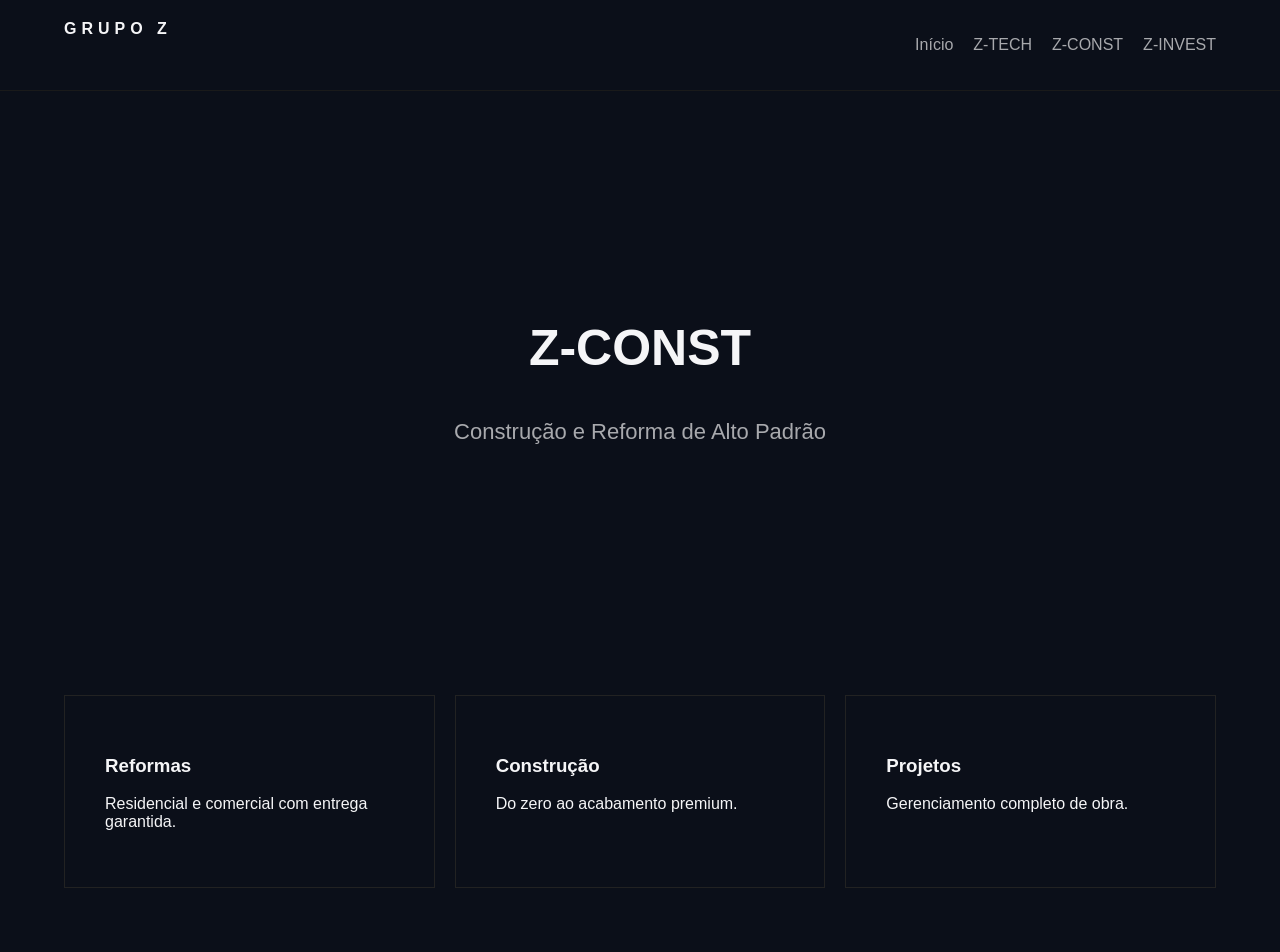
<file: const.html>
<!DOCTYPE html>
<html lang="pt-br">
<head>
<meta charset="UTF-8">
<meta name="viewport" content="width=device-width, initial-scale=1.0">
<title>Z-CONST | Grupo Z</title>
<link rel="stylesheet" href="css/style.css">
</head>
<body>
<header><nav><div class="logo">GRUPO Z</div><ul><li><a href="index.html">Início</a></li><li><a href="tech.html">Z-TECH</a></li><li><a href="const.html">Z-CONST</a></li><li><a href="invest.html">Z-INVEST</a></li></ul></nav></header>
<section class="hero" style="height: 60vh;">
<h1 style="font-size: 50px;">Z-CONST</h1>
<span style="font-size: 22px; background: none; color: #A8A9AD; -webkit-text-fill-color: #A8A9AD;">Construção e Reforma de Alto Padrão</span>
</section>
<section class="ecossistema">
<div class="card" id="const"><h3>Reformas</h3><p>Residencial e comercial com entrega garantida.</p></div>
<div class="card" id="const"><h3>Construção</h3><p>Do zero ao acabamento premium.</p></div>
<div class="card" id="const"><h3>Projetos</h3><p>Gerenciamento completo de obra.</p></div>
</section>
</body>
</html>
</file>
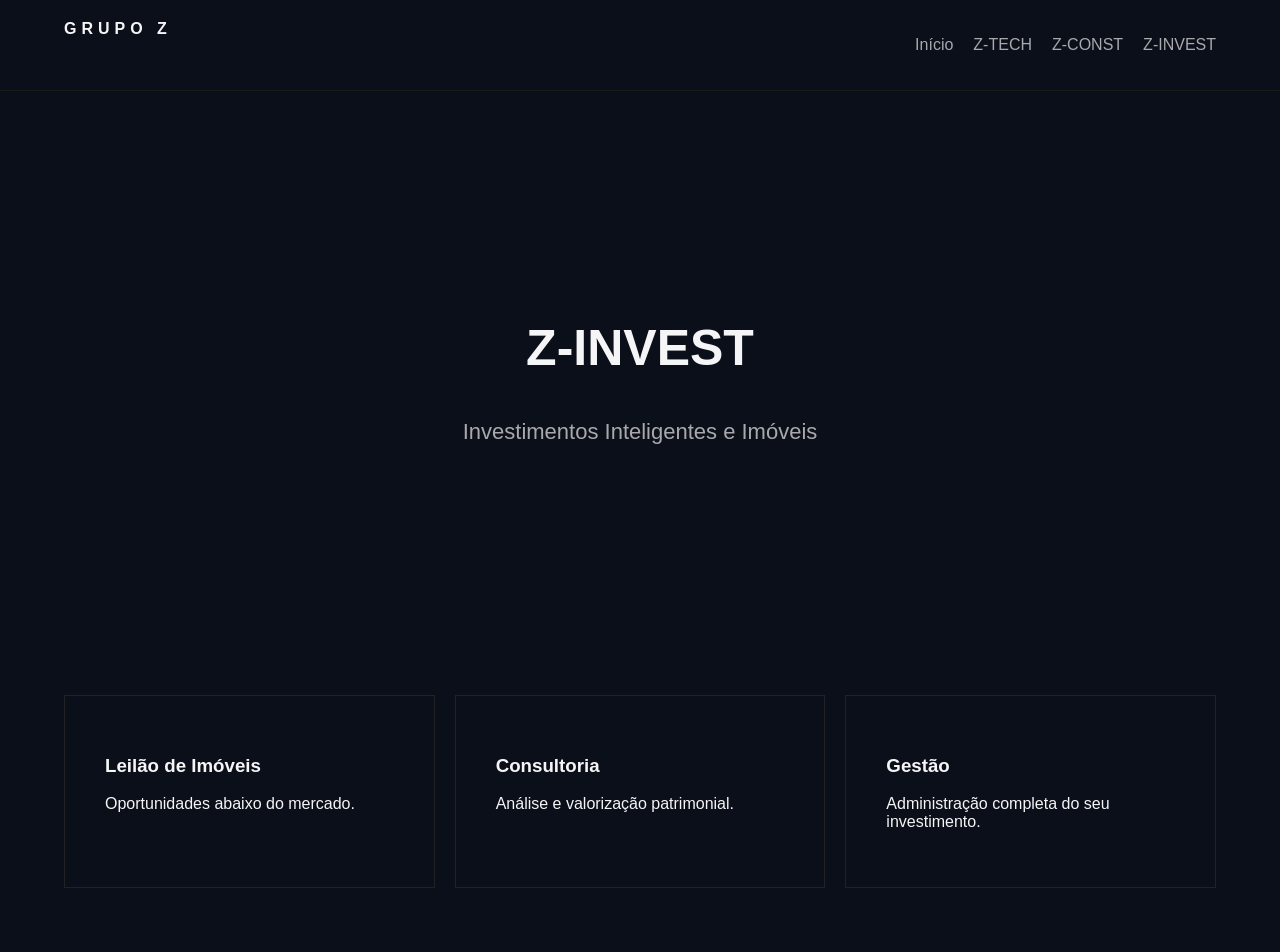
<file: invest.html>
<!DOCTYPE html>
<html lang="pt-br">
<head>
<meta charset="UTF-8">
<meta name="viewport" content="width=device-width, initial-scale=1.0">
<title>Z-INVEST | Grupo Z</title>
<link rel="stylesheet" href="css/style.css">
</head>
<body>
<header><nav><div class="logo">GRUPO Z</div><ul><li><a href="index.html">Início</a></li><li><a href="tech.html">Z-TECH</a></li><li><a href="const.html">Z-CONST</a></li><li><a href="invest.html">Z-INVEST</a></li></ul></nav></header>
<section class="hero" style="height: 60vh;">
<h1 style="font-size: 50px;">Z-INVEST</h1>
<span style="font-size: 22px; background: none; color: #A8A9AD; -webkit-text-fill-color: #A8A9AD;">Investimentos Inteligentes e Imóveis</span>
</section>
<section class="ecossistema">
<div class="card" id="invest"><h3>Leilão de Imóveis</h3><p>Oportunidades abaixo do mercado.</p></div>
<div class="card" id="invest"><h3>Consultoria</h3><p>Análise e valorização patrimonial.</p></div>
<div class="card" id="invest"><h3>Gestão</h3><p>Administração completa do seu investimento.</p></div>
</section>
</body>
</html>
</file>
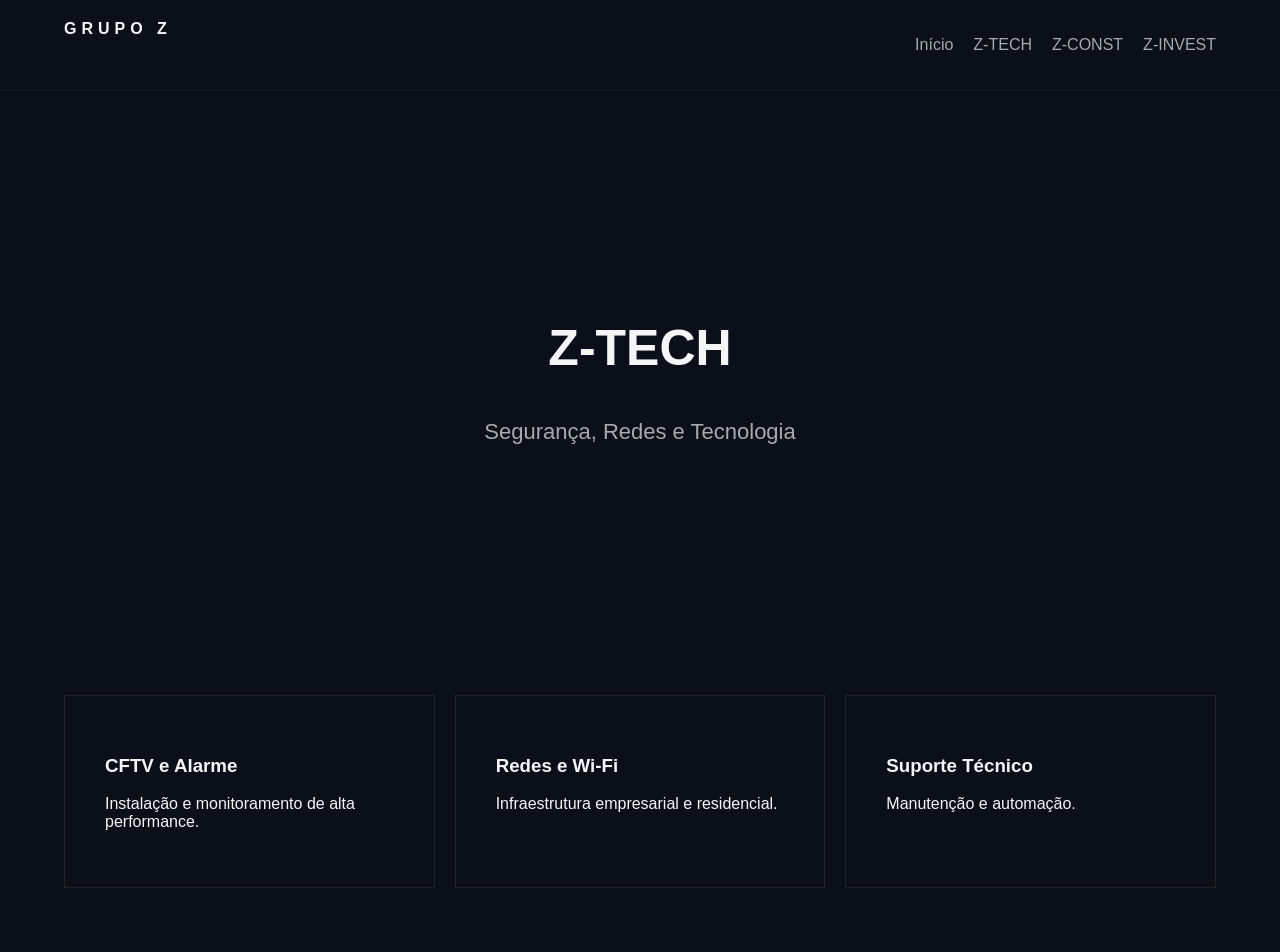
<file: tech.html>
<!DOCTYPE html>
<html lang="pt-br">
<head>
<meta charset="UTF-8">
<meta name="viewport" content="width=device-width, initial-scale=1.0">
<title>Z-TECH | Grupo Z</title>
<link rel="stylesheet" href="css/style.css">
</head>
<body>
<header><nav><div class="logo">GRUPO Z</div><ul><li><a href="index.html">Início</a></li><li><a href="tech.html">Z-TECH</a></li><li><a href="const.html">Z-CONST</a></li><li><a href="invest.html">Z-INVEST</a></li></ul></nav></header>
<section class="hero" style="height: 60vh;">
<h1 style="font-size: 50px;">Z-TECH</h1>
<span style="font-size: 22px; background: none; color: #A8A9AD; -webkit-text-fill-color: #A8A9AD;">Segurança, Redes e Tecnologia</span>
</section>
<section class="ecossistema">
<div class="card" id="tech"><h3>CFTV e Alarme</h3><p>Instalação e monitoramento de alta performance.</p></div>
<div class="card" id="tech"><h3>Redes e Wi-Fi</h3><p>Infraestrutura empresarial e residencial.</p></div>
<div class="card" id="tech"><h3>Suporte Técnico</h3><p>Manutenção e automação.</p></div>
</section>
</body>
</html>
</file>
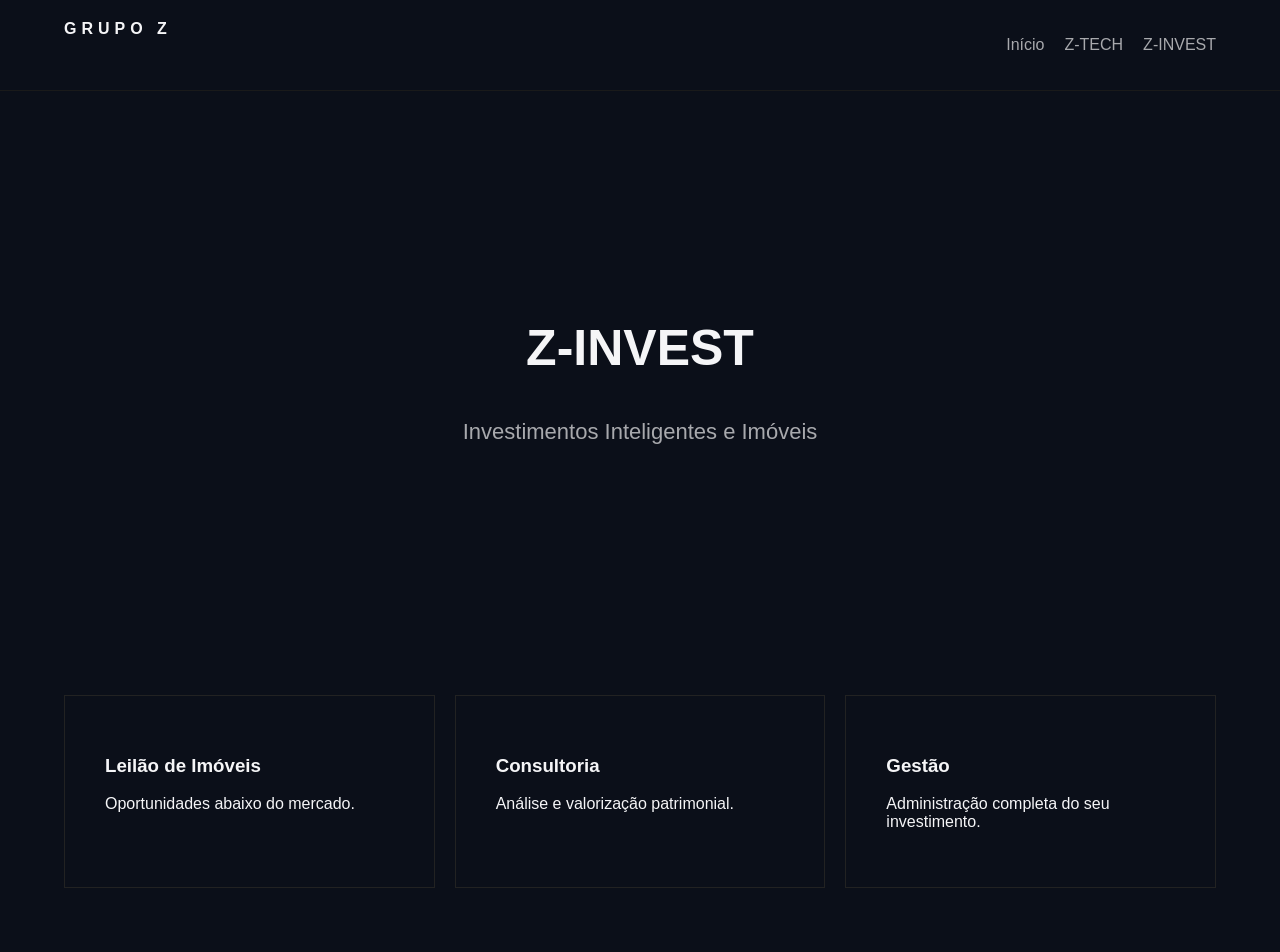
<file: z-invest.html>
<!DOCTYPE html>
<html lang="pt-br">
<head>
<meta charset="UTF-8">
<meta name="viewport" content="width=device-width, initial-scale=1.0">
<title>Z-INVEST | Grupo Z</title>
<link rel="stylesheet" href="css/style.css">
</head>
<body>
<header><nav><div class="logo">GRUPO Z</div><ul><li><a href="index.html">Início</a></li><li><a href="z-tech.html">Z-TECH</a></li><li><a href="z-invest.html">Z-INVEST</a></li></ul></nav></header>
<section class="hero" style="height: 60vh;">
<h1 style="font-size: 50px;">Z-INVEST</h1>
<span style="font-size: 22px; background: none; color: #A8A9AD; -webkit-text-fill-color: #A8A9AD;">Investimentos Inteligentes e Imóveis</span>
</section>
<section class="ecossistema">
<div class="card" id="invest"><h3>Leilão de Imóveis</h3><p>Oportunidades abaixo do mercado.</p></div>
<div class="card" id="invest"><h3>Consultoria</h3><p>Análise e valorização patrimonial.</p></div>
<div class="card" id="invest"><h3>Gestão</h3><p>Administração completa do seu investimento.</p></div>
</section>
</body>
</html>
</file>
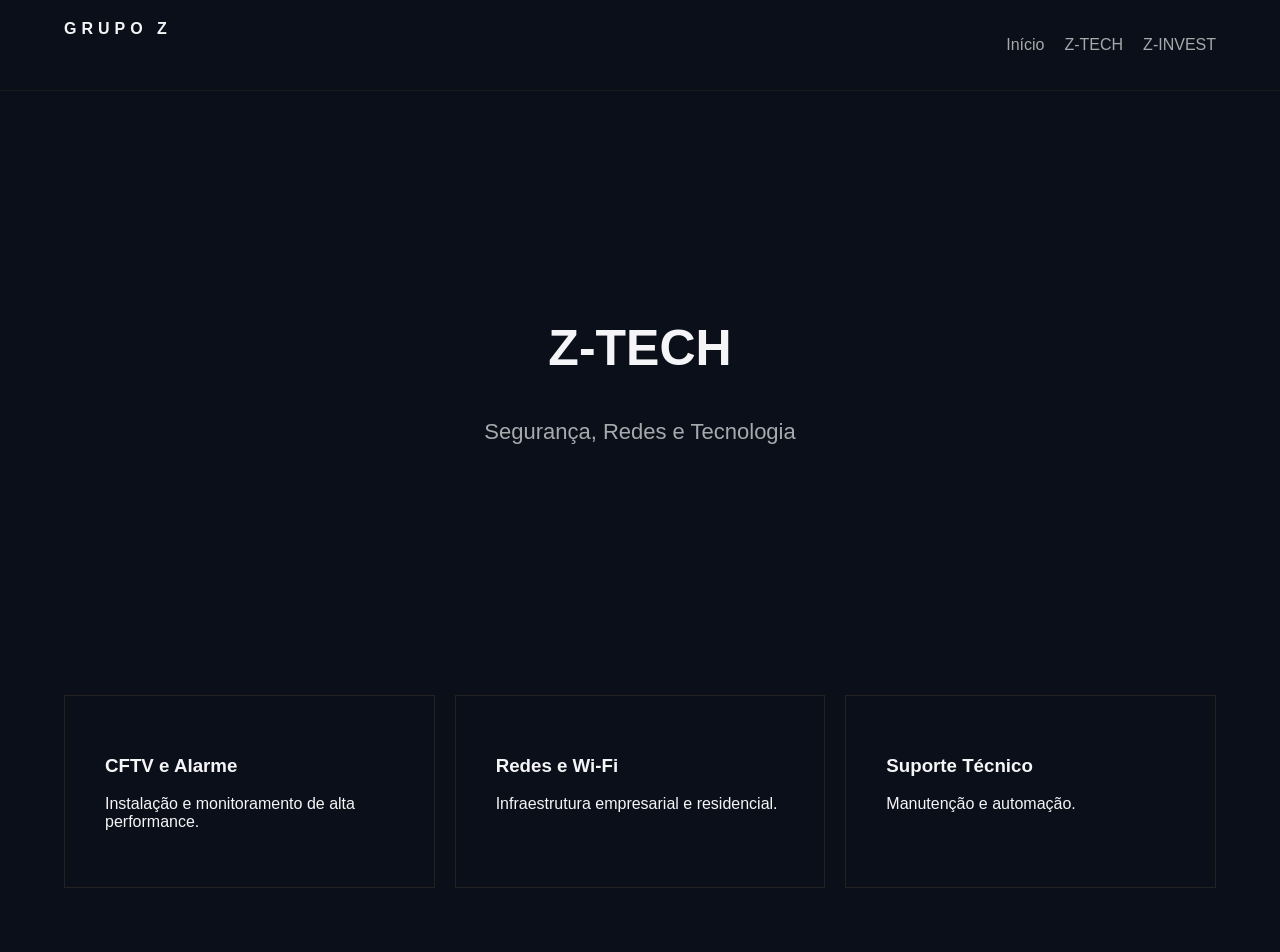
<file: z-tech.html>
<!DOCTYPE html>
<html lang="pt-br">
<head>
<meta charset="UTF-8">
<meta name="viewport" content="width=device-width, initial-scale=1.0">
<title>Z-TECH | Grupo Z</title>
<link rel="stylesheet" href="css/style.css">
</head>
<body>
<header><nav><div class="logo">GRUPO Z</div><ul><li><a href="index.html">Início</a></li><li><a href="z-tech.html">Z-TECH</a></li><li><a href="z-invest.html">Z-INVEST</a></li></ul></nav></header>
<section class="hero" style="height: 60vh;">
<h1 style="font-size: 50px;">Z-TECH</h1>
<span style="font-size: 22px; background: none; color: #A8A9AD; -webkit-text-fill-color: #A8A9AD;">Segurança, Redes e Tecnologia</span>
</section>
<section class="ecossistema">
<div class="card" id="tech"><h3>CFTV e Alarme</h3><p>Instalação e monitoramento de alta performance.</p></div>
<div class="card" id="tech"><h3>Redes e Wi-Fi</h3><p>Infraestrutura empresarial e residencial.</p></div>
<div class="card" id="tech"><h3>Suporte Técnico</h3><p>Manutenção e automação.</p></div>
</section>
</body>
</html>
</file>
<file: css/style.css>
:root {
  --z-black: #0B0F19;
  --z-white: #F5F5F7;
  --z-platinum: #A8A9AD;
  --z-tech: #0066FF;
  --z-invest: #00C98D;
  --z-const: #FF5C00;
}
body { background: var(--z-black); color: var(--z-white); font-family: Inter, sans-serif; margin: 0; }
header nav { display: flex; justify-content: space-between; padding: 20px 5%; border-bottom: 1px solid #1a1a1a; }
.logo { font-weight: 900; letter-spacing: 5px; }
ul { display: flex; list-style: none; gap: 20px; }
a { color: var(--z-platinum); text-decoration: none; }
.hero { height: 80vh; display: flex; flex-direction: column; justify-content: center; align-items: center; text-align: center; }
.hero span { background: none; color: #FFFFFF; -webkit-text-fill-color: #FFFFFF; }
.btn { border: 1px solid var(--z-white); padding: 12px 24px; margin-top: 20px; }
.ecossistema { display: grid; grid-template-columns: repeat(3, 1fr); gap: 20px; padding: 5%; }
.card { border: 1px solid #222; padding: 40px; transition: 0.3s; }
#tech:hover { border-color: var(--z-tech); box-shadow: 0 0 30px #0066FF33; }
#invest:hover { border-color: var(--z-invest); box-shadow: 0 0 30px #00C98D33; }
#const:hover { border-color: var(--z-const); box-shadow: 0 0 30px #FF5C0033; }
/* AJUSTE PARA CELULAR */
@media (max-width: 768px) {
  header nav {
    flex-direction: column;
    gap: 15px;
  }
  ul {
    flex-wrap: wrap;
    justify-content: center;
    gap: 10px;
    padding: 0;
  }
  .hero {
    height: auto;
    padding: 60px 20px;
  }
  .hero h1 {
    font-size: 32px !important;
  }
  .ecossistema {
    grid-template-columns: 1fr;
    padding: 20px;
  }
  .card {
    padding: 25px;
  }
}
</file>
